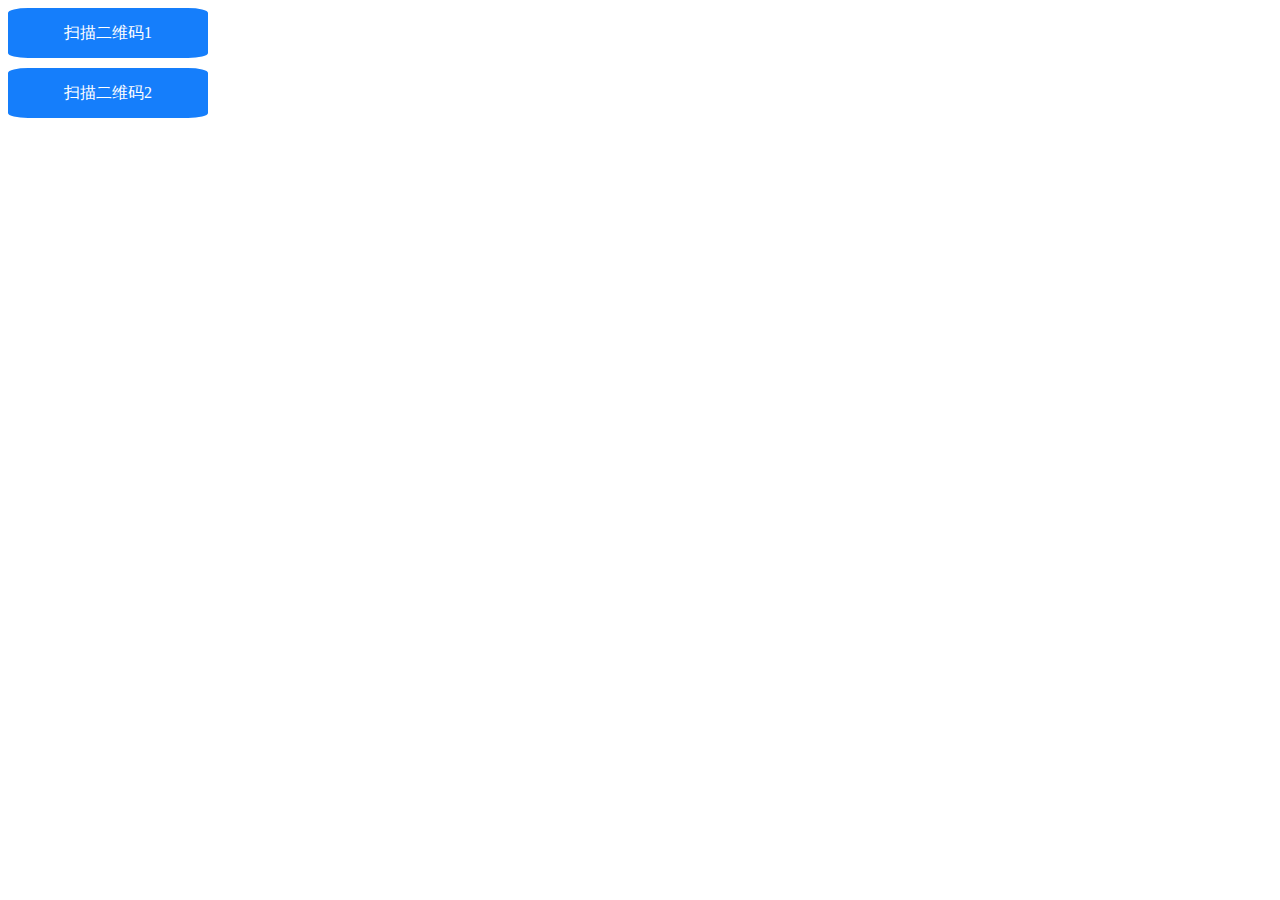
<file: html5-Qrcode/index.html>
<!DOCTYPE html>
<html>

<head>
    <meta charset="utf-8">
    <meta name="viewport" content="width=device-width, initial-scale=1, user-scalable=no">
    <title>二维码扫描</title>
    <link rel="stylesheet" type="text/css" href="lib/my.css">
</head>

<body>
    <div>
        <div class="qr-btn" node-type="qr-btn">扫描二维码1
            <input node-type="jsbridge" type="file" name="myPhoto" value="扫描二维码1" />
        </div>
    </div>
    <div>
        <div class="qr-btn" node-type="qr-btn">扫描二维码2
            <input node-type="jsbridge" type="file" name="myPhoto" value="扫描二维码2" />
        </div>
    </div>
    <div class="result-qrcode">
    </div>
    <script src="lib/zepto.js"></script>
    <script src="lib/qrcode.lib.min.js"></script>
    <script src="lib/qrcode.js"></script>
    <script>
    //初始化扫描二维码按钮，传入自定义的 node-type 属性
    $(function() {
        Qrcode.init($('[node-type=qr-btn]'));
    });
    </script>
</body>

</html>
</file>
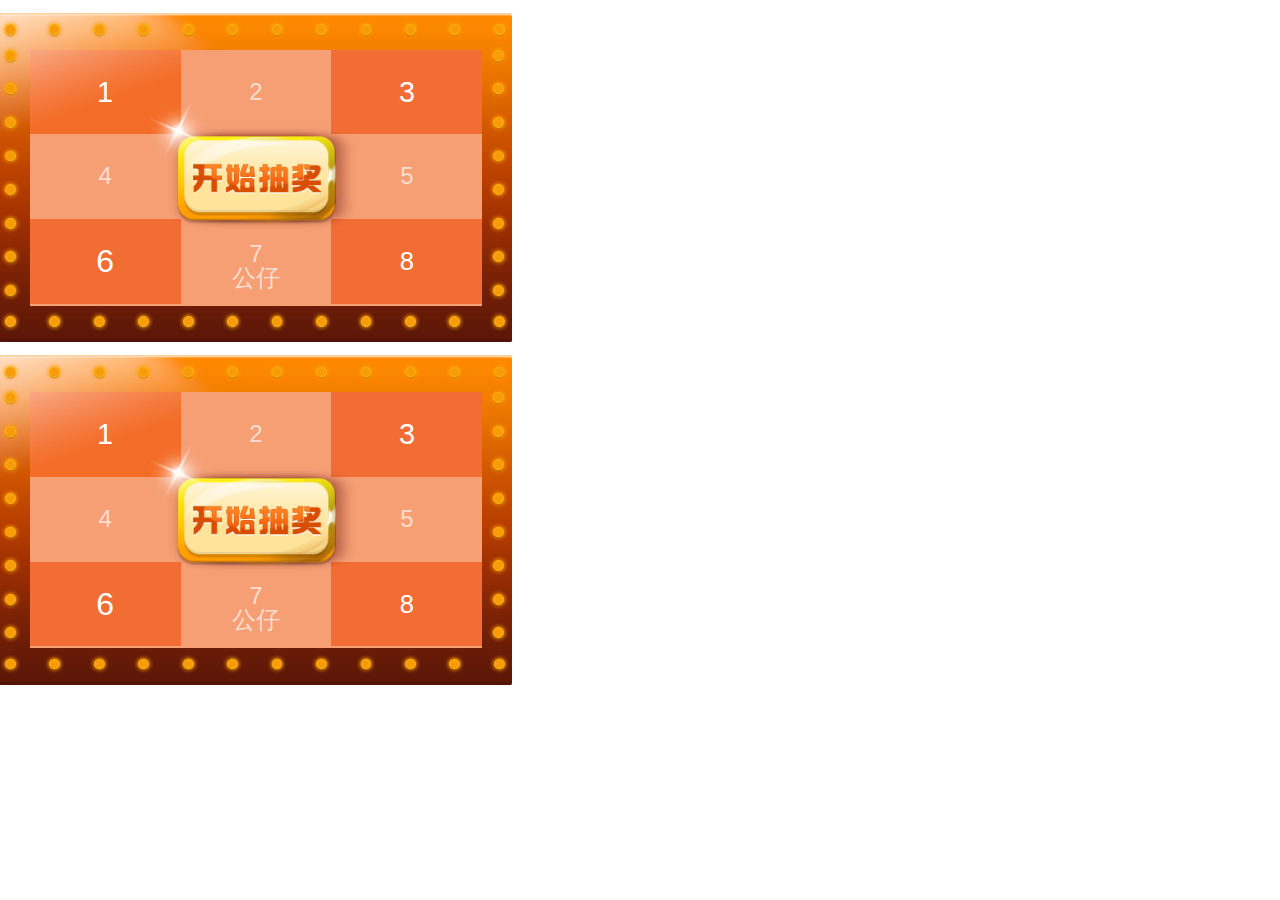
<file: light-rotate/index.html>
<!DOCTYPE html>
<html>

<head>
    <meta charset="UTF-8">
    <meta name="viewport" content="width=device-width, initial-scale=1, user-scalable=no">
    <title>跑马灯</title>
    <link rel="stylesheet" type="text/css" href="css/index.css">
</head>

<body>
    <div class="re-area" node-type="reward-area" data-setting='{
    "liAutoPlay":false,
    "roLiSpeed":100,
    "roPrSpeed":200,
    "liDirection":true,
    "randomPrize":false}'>
        <div class="re-top" node-type="re-top">
            <span></span>
            <span></span>
            <span></span>
            <span></span>
            <span></span>
            <span></span>
            <span></span>
            <span></span>
            <span></span>
            <span></span>
            <span></span>
            <span></span>
        </div>
        <div class="re-left" node-type="re-left">
            <span></span>
            <span></span>
            <span></span>
            <span></span>
            <span></span>
            <span></span>
            <span></span>
            <span></span>
        </div>
        <div class="re-right" node-type="re-right">
            <span></span>
            <span></span>
            <span></span>
            <span></span>
            <span></span>
            <span></span>
            <span></span>
            <span></span>
        </div>
        <div class="re-bottom" node-type="re-bottom">
            <span></span>
            <span></span>
            <span></span>
            <span></span>
            <span></span>
            <span></span>
            <span></span>
            <span></span>
            <span></span>
            <span></span>
            <span></span>
            <span></span>
        </div>
        <div class="re-middle">
            <div class="row-a" node-type="row-a">
                <div grade-value="1">1</div>
                <div grade-value="3">2</div>
                <div grade-value="2">3</div>
            </div>
            <div class="row-b" node-type="row-b">
                <div grade-value="8">4</div>
                <div grade-value=""></div>
                <div grade-value="7">5</div>
            </div>
            <div class="row-c" node-type="row-c">
                <div grade-value="4">6</div>
                <div grade-value="5">
                    <p>7</p>公仔</div>
                <div grade-value="6">8</div>
            </div>
            <div node-type="reward-layer"></div>
        </div>
        <div class="reward-btn" node-type="reward_btn"></div>
        <div node-type="cover_layer"></div>
    </div>

    <div class="re-area" node-type="reward-area" data-setting='{
    "liAutoPlay":false ,
    "roLiSpeed":100,
    "roPrSpeed":200,
    "liDirection":true,
    "randomPrize":false}'>
        <div class="re-top" node-type="re-top">
            <span></span>
            <span></span>
            <span></span>
            <span></span>
            <span></span>
            <span></span>
            <span></span>
            <span></span>
            <span></span>
            <span></span>
            <span></span>
            <span></span>
        </div>
        <div class="re-left" node-type="re-left">
            <span></span>
            <span></span>
            <span></span>
            <span></span>
            <span></span>
            <span></span>
            <span></span>
            <span></span>
        </div>
        <div class="re-right" node-type="re-right">
            <span></span>
            <span></span>
            <span></span>
            <span></span>
            <span></span>
            <span></span>
            <span></span>
            <span></span>
        </div>
        <div class="re-bottom" node-type="re-bottom">
            <span></span>
            <span></span>
            <span></span>
            <span></span>
            <span></span>
            <span></span>
            <span></span>
            <span></span>
            <span></span>
            <span></span>
            <span></span>
            <span></span>
        </div>
        <div class="re-middle">
            <div class="row-a" node-type="row-a">
                <div grade-value="1">1</div>
                <div grade-value="3">2</div>
                <div grade-value="2">3</div>
            </div>
            <div class="row-b" node-type="row-b">
                <div grade-value="8">4</div>
                <div grade-value=""></div>
                <div grade-value="7">5</div>
            </div>
            <div class="row-c" node-type="row-c">
                <div grade-value="4">6</div>
                <div grade-value="5">
                    <p>7</p>公仔</div>
                <div grade-value="6">8</div>
            </div>
            <div node-type="reward-layer"></div>
        </div>
        <div class="reward-btn" node-type="reward_btn"></div>
        <div node-type="cover_layer"></div>
    </div>
    <script src="js/jquery-1.8.0.js"></script>
    <script src="js/index.js"></script>
    <script>
    $(function() {
        window.LightRotate.init($('[node-type=reward-area]'));
    });
    </script>
</body>

</html>
</file>
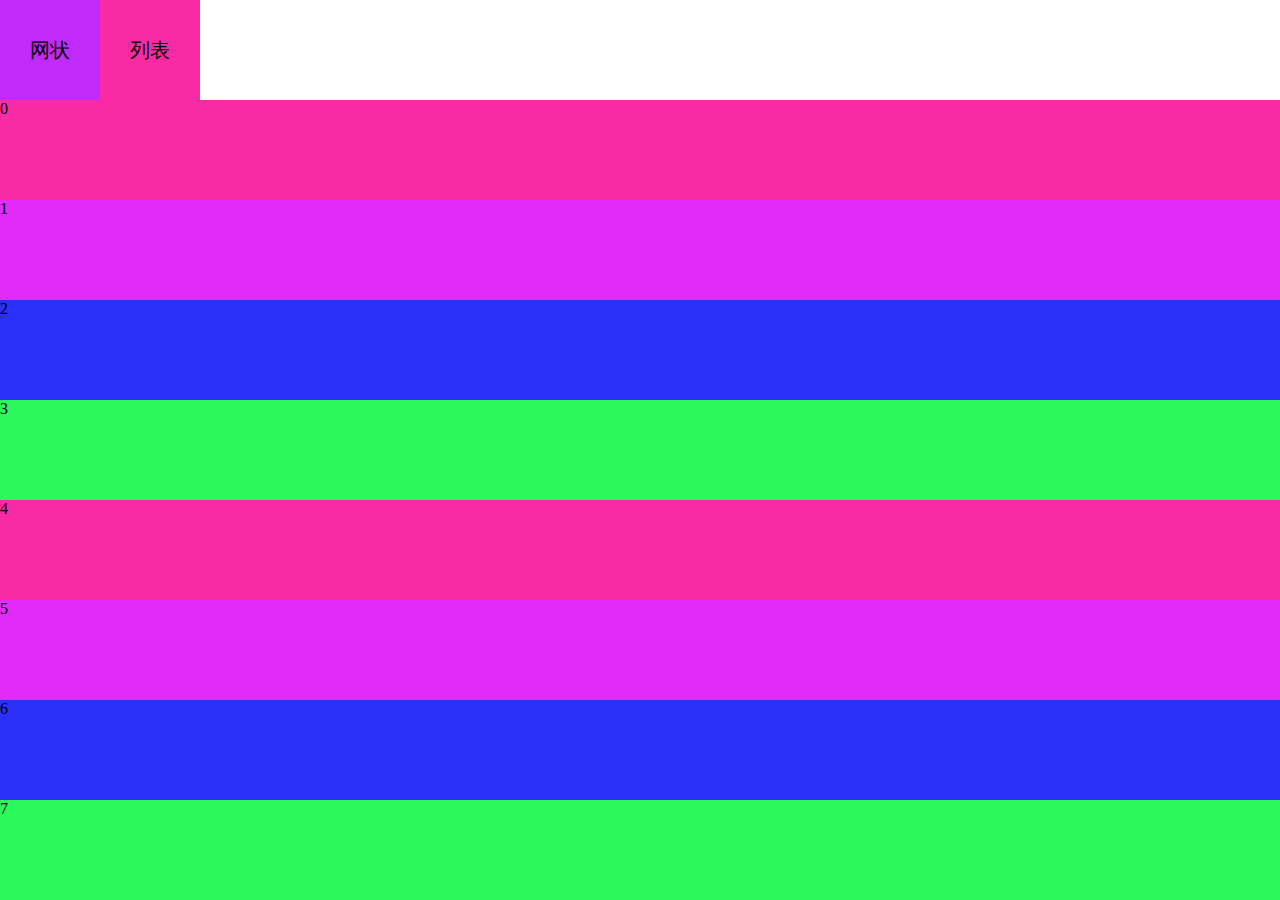
<file: NetOrListShow/index.html>
<!DOCTYPE html>
<html>

<head>
    <meta charset="UTF-8">
    <meta name="viewport" content="width=device-width, initial-scale=1, user-scalable=no">
    <link rel="stylesheet" href="css/index.css">
    <title>Document</title>
</head>

<body>
    <div class="change-btn">
    	<span class="net-btn">网状</span>
    	<span class="list-btn">列表</span>
    </div>
    <div>
        <ul class="item-content">
            <li class="item-list ">0</li>
            <li class="item-list ">1</li>
            <li class="item-list">2</li>
            <li class="item-list">3</li>
            <li class="item-list ">4</li>
            <li class="item-list ">5</li>
            <li class="item-list">6</li>
            <li class="item-list">7</li>
        </ul>
    </div>
    <script src="js/zepto.min.js"></script>
    <script src="js/transform.js"></script>
    <script>
    	$(function($){
    		window.blockTransform.init($('.item-list'));
    	});
    </script>
</body>

</html>
</file>
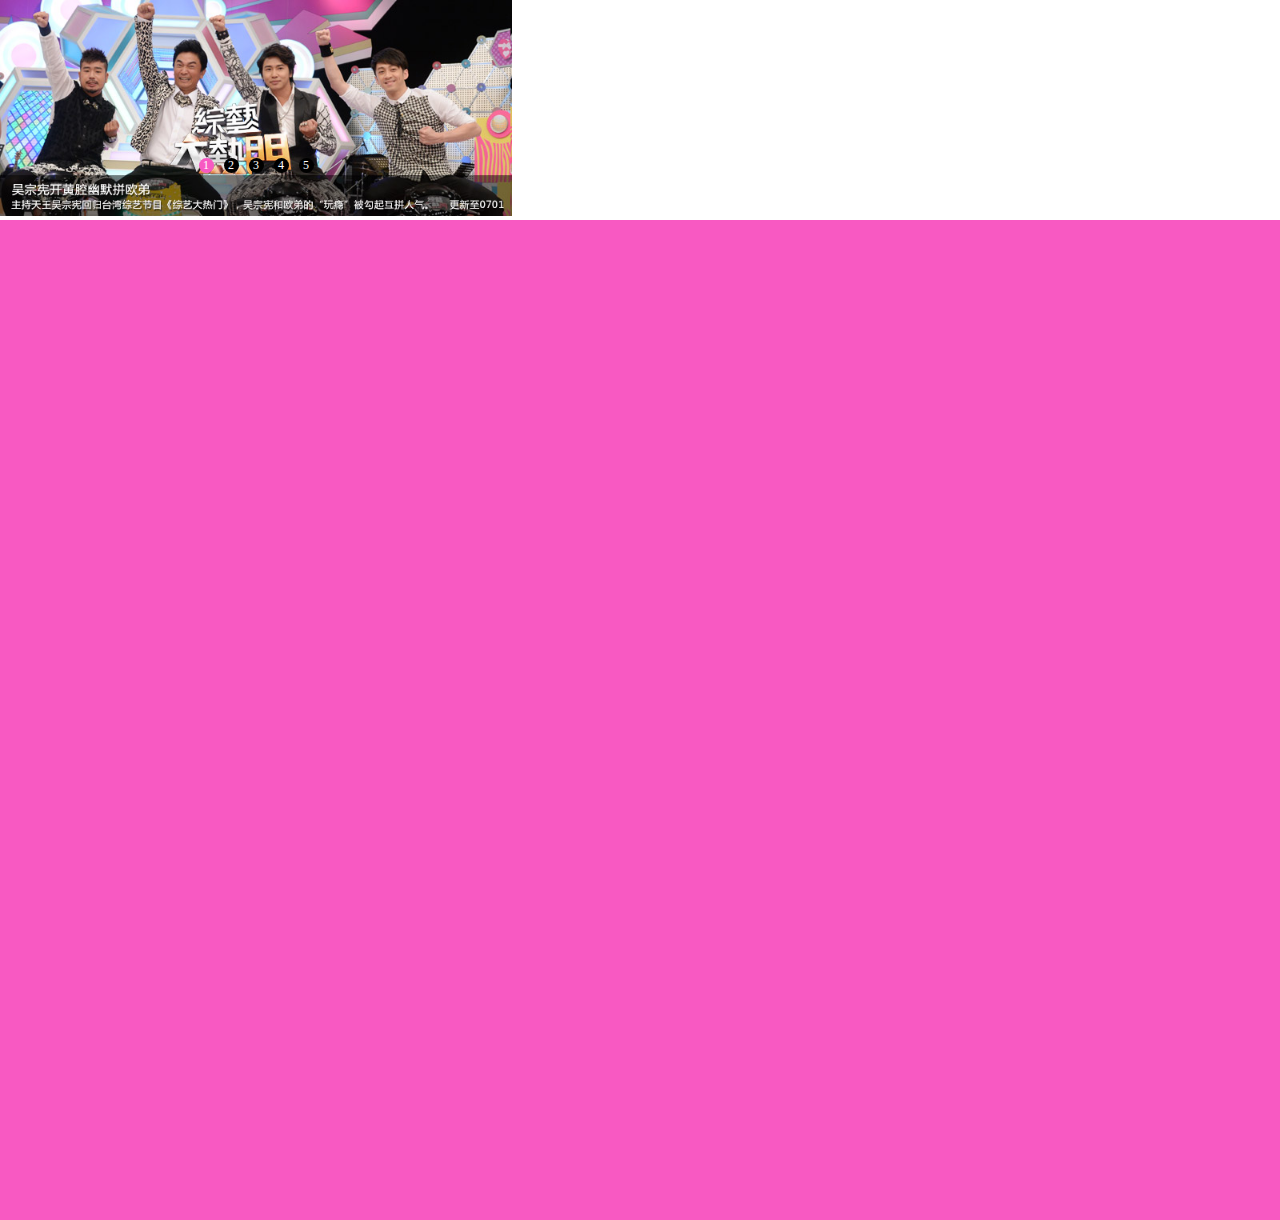
<file: MySlider/TestDemo-old/index.html>
<!DOCTYPE html>
<html>

<head>
    <meta charset="UTF-8">
    <title>zepto版slider动画</title>
    <meta name="viewport" content="width=device-width, initial-scale=1, user-scalable=no">
    <link rel="stylesheet" type="text/css" href="css/slider.css">
</head>

<body>
    <div id="slider-title" class="slider-title">
        <div class="slider-btn">
            <ul>
                <li class="current-btn"><a class="li-href" href="#">1</a></li>
                <li><a class="li-href" href="#">2</a></li>
                <li><a class="li-href" href="#">3</a></li>
                <li><a class="li-href" href="#">4</a></li>
                <li><a class="li-href" href="#">5</a></li>
            </ul>
        </div>
        <ul class="slider_ul clearfix">
            <li>
                <a class="li-href" href="#"><img src="img/1.jpg"></a>
            </li>
            <li>
                <a class="li-href" href="#"><img src="img/2.jpg"></a>
            </li>
            <li>
                <a class="li-href" href="#"><img src="img/3.jpg"></a>
            </li>
            <li>
                <a class="li-href" href="#"><img src="img/4.jpg"></a>
            </li>
            <li>
                <a class="li-href" href="#"><img src="img/5.jpg"></a>
            </li>
        </ul>
    </div>
    <div class="test-height">

    </div>

    <script type="text/javascript" src="common/zepto.js"></script>
    <script type="text/javascript" src="js/zepto-slider.js"></script>
</body>

</html>
</file>
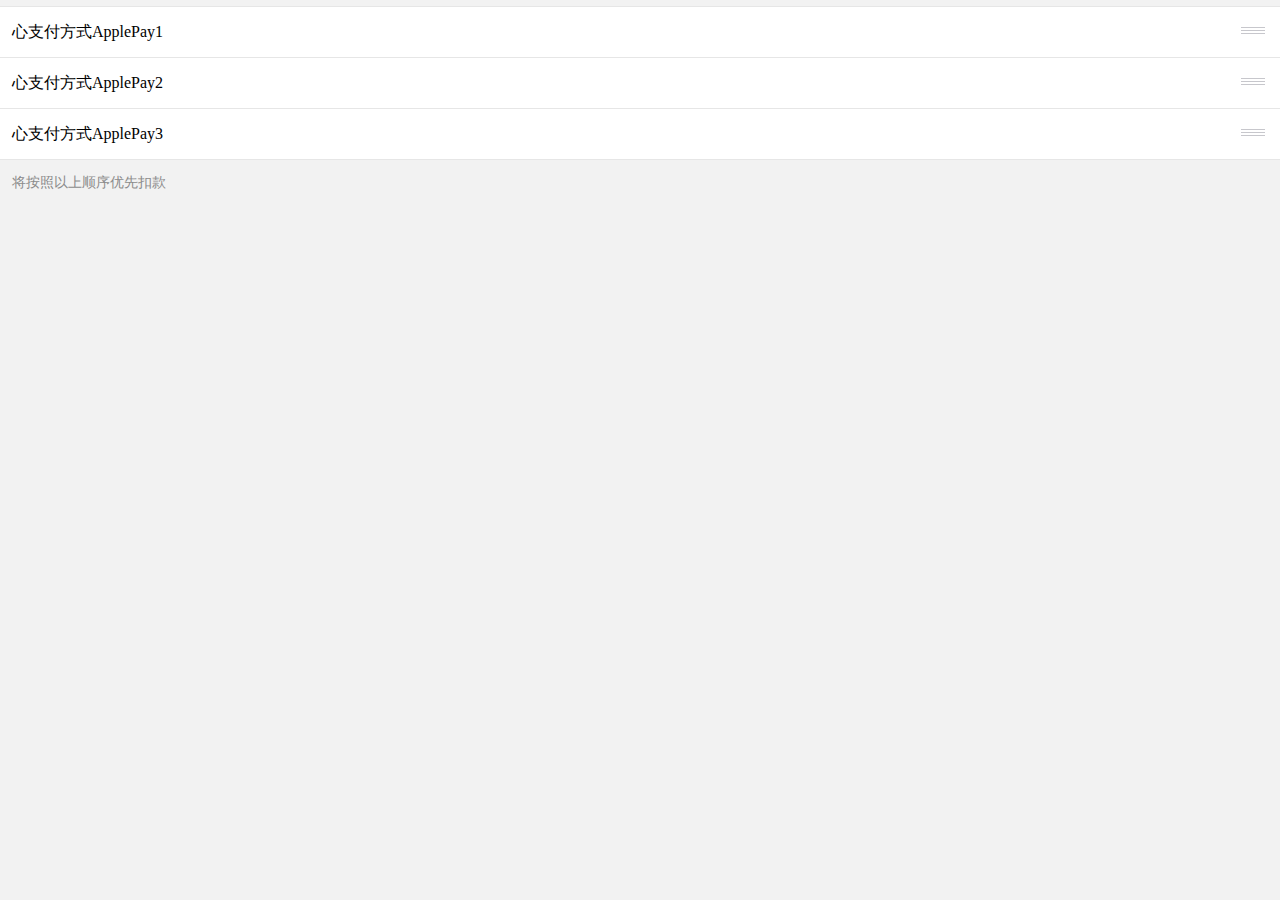
<file: dragselect/select.html>
<!DOCTYPE html>
<html>

<head>
    <meta charset="UTF-8">
    <title>支付账户选择</title>
    <meta name="viewport" content="width=device-width, initial-scale=1, user-scalable=no">
    <link rel="stylesheet" href="css/paymode.css" />
</head>

<body>
    <div class="paymode" node-type="pay-mode">
        <ul>
            <li class="paymode-list" node-type="paymode-list">
                <div class="content" node-type="node-co">
                    <span>心支付方式ApplePay1</span>
                    <span>
                        <i class="paymode-list-btn"></i>
                        <i class="paymode-list-btn"></i>
                        <i class="paymode-list-btn"></i>
                    </span>
                </div>
                <div class="del-btn" node-type="del-btn">
                    <span>添加1</span>
                    <span>移除1</span>
                </div>
            </li>
            <li class="paymode-list" node-type="paymode-list">
                <div class="content" node-type="node-co">
                    <span>心支付方式ApplePay2</span>
                    <span>
                        <i class="paymode-list-btn"></i>
                        <i class="paymode-list-btn"></i>
                        <i class="paymode-list-btn"></i>
                    </span>
                </div>
                <div class="del-btn" node-type="del-btn">
                    <span>添加2</span>
                    <span>移除3</span>
                </div>
            </li>
            <li class="paymode-list" node-type="paymode-list">
                <div class="content" node-type="node-co">
                    <span>心支付方式ApplePay3</span>
                    <span>
                        <i class="paymode-list-btn"></i>
                        <i class="paymode-list-btn"></i>
                        <i class="paymode-list-btn"></i>
                    </span>
                </div>
                <div class="del-btn" node-type="del-btn">
                    <span>添加3</span>
                    <span>移除3</span>
                </div>
            </li>
        </ul>
    </div>
    <div class="paymode-tip">将按照以上顺序优先扣款</div>
    <script src="common/zepto.js"></script>
    <script src="js/dragselect.js"></script>
    <script>
        $(function(){
            window.SelectDrag.init($('[node-type=pay-mode]'));
        });
    </script>
</body>

</html>
</file>
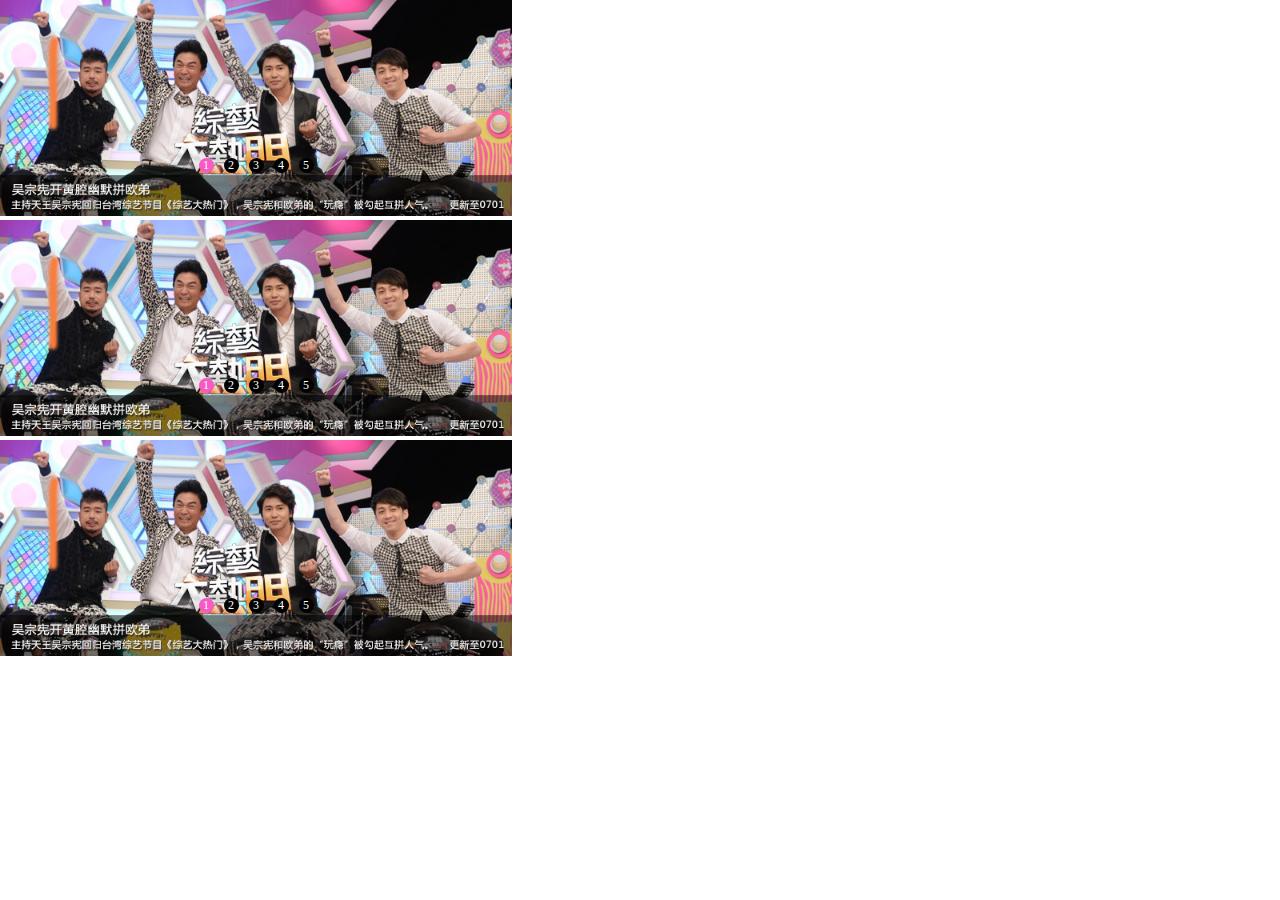
<file: MySlider/slider.html>
<!DOCTYPE html>
<html>

<head>
    <meta charset="UTF-8">
    <title>zepto版slider动画</title>
    <meta name="viewport" content="width=device-width, initial-scale=1, user-scalable=no">
    <link rel="stylesheet" type="text/css" href="css/slider.css">
</head>

<body>
    <div id="slider-title" class="slider-title" node-type="slider-contenter" user-setting='{
    "autoAnimate": true,
    "btnShow": true,
    "btnShow": true,
    "changeTime": 4000,
    "animateTime":500,
    "sweepTime": 400
}'>
        <div class="slider-btn" node-type="btn-contenter">
            <ul>
                <li class="current-btn" node-type="btn-list"><a class="li-href" href="#">1</a></li>
                <li node-type="btn-list"><a class="li-href" href="#">2</a></li>
                <li node-type="btn-list"><a class="li-href" href="#">3</a></li>
                <li node-type="btn-list"><a class="li-href" href="#">4</a></li>
                <li node-type="btn-list"><a class="li-href" href="#">5</a></li>
            </ul>
        </div>
        <ul class="slider_ul clearfix" node-type="img-contenter">
            <li node-type="img-list">
                <a class="li-href" href="#"><img src="img/1.jpg"></a>
            </li>
            <li node-type="img-list">
                <a class="li-href" href="#"><img src="img/2.jpg"></a>
            </li>
            <li node-type="img-list">
                <a class="li-href" href="#"><img src="img/3.jpg"></a>
            </li>
            <li node-type="img-list">
                <a class="li-href" href="#"><img src="img/4.jpg"></a>
            </li>
            <li node-type="img-list">
                <a class="li-href" href="#"><img src="img/5.jpg"></a>
            </li>
        </ul>
    </div>
    <div id="slider-title" class="slider-title" node-type="slider-contenter" user-setting='{
    "autoAnimate": true,
    "btnShow": true,
    "btnShow": true,
    "changeTime": 4000,
    "animateTime":500
}'>
        <div class="slider-btn" node-type="btn-contenter">
            <ul>
                <li class="current-btn" node-type="btn-list"><a class="li-href" href="#">1</a></li>
                <li node-type="btn-list"><a class="li-href" href="#">2</a></li>
                <li node-type="btn-list"><a class="li-href" href="#">3</a></li>
                <li node-type="btn-list"><a class="li-href" href="#">4</a></li>
                <li node-type="btn-list"><a class="li-href" href="#">5</a></li>
            </ul>
        </div>
        <ul class="slider_ul clearfix" node-type="img-contenter">
            <li node-type="img-list">
                <a class="li-href" href="#"><img src="img/1.jpg"></a>
            </li>
            <li node-type="img-list">
                <a class="li-href" href="#"><img src="img/2.jpg"></a>
            </li>
            <li node-type="img-list">
                <a class="li-href" href="#"><img src="img/3.jpg"></a>
            </li>
            <li node-type="img-list">
                <a class="li-href" href="#"><img src="img/4.jpg"></a>
            </li>
            <li node-type="img-list">
                <a class="li-href" href="#"><img src="img/5.jpg"></a>
            </li>
        </ul>
    </div>
    <div id="slider-title" class="slider-title" node-type="slider-contenter" user-setting='{
    "autoAnimate": true,
    "btnShow": true,
    "btnShow": true,
    "changeTime": 4000,
    "animateTime":500
}'>
        <div class="slider-btn" node-type="btn-contenter">
            <ul>
                <li class="current-btn" node-type="btn-list"><a class="li-href" href="#">1</a></li>
                <li node-type="btn-list"><a class="li-href" href="#">2</a></li>
                <li node-type="btn-list"><a class="li-href" href="#">3</a></li>
                <li node-type="btn-list"><a class="li-href" href="#">4</a></li>
                <li node-type="btn-list"><a class="li-href" href="#">5</a></li>
            </ul>
        </div>
        <ul class="slider_ul clearfix" node-type="img-contenter">
            <li node-type="img-list">
                <a class="li-href" href="#"><img src="img/1.jpg"></a>
            </li>
            <li node-type="img-list">
                <a class="li-href" href="#"><img src="img/2.jpg"></a>
            </li>
            <li node-type="img-list">
                <a class="li-href" href="#"><img src="img/3.jpg"></a>
            </li>
            <li node-type="img-list">
                <a class="li-href" href="#"><img src="img/4.jpg"></a>
            </li>
            <li node-type="img-list">
                <a class="li-href" href="#"><img src="img/5.jpg"></a>
            </li>
        </ul>
    </div>
    <script type="text/javascript" src="common/zepto.js"></script>
    <script type="text/javascript" src="js/zepto-slider.js"></script>
    <script>
        $(function() {
            window.SliderImgFunc.init($('[node-type=slider-contenter]'));
        });
    </script>
</body>

</html>
</file>
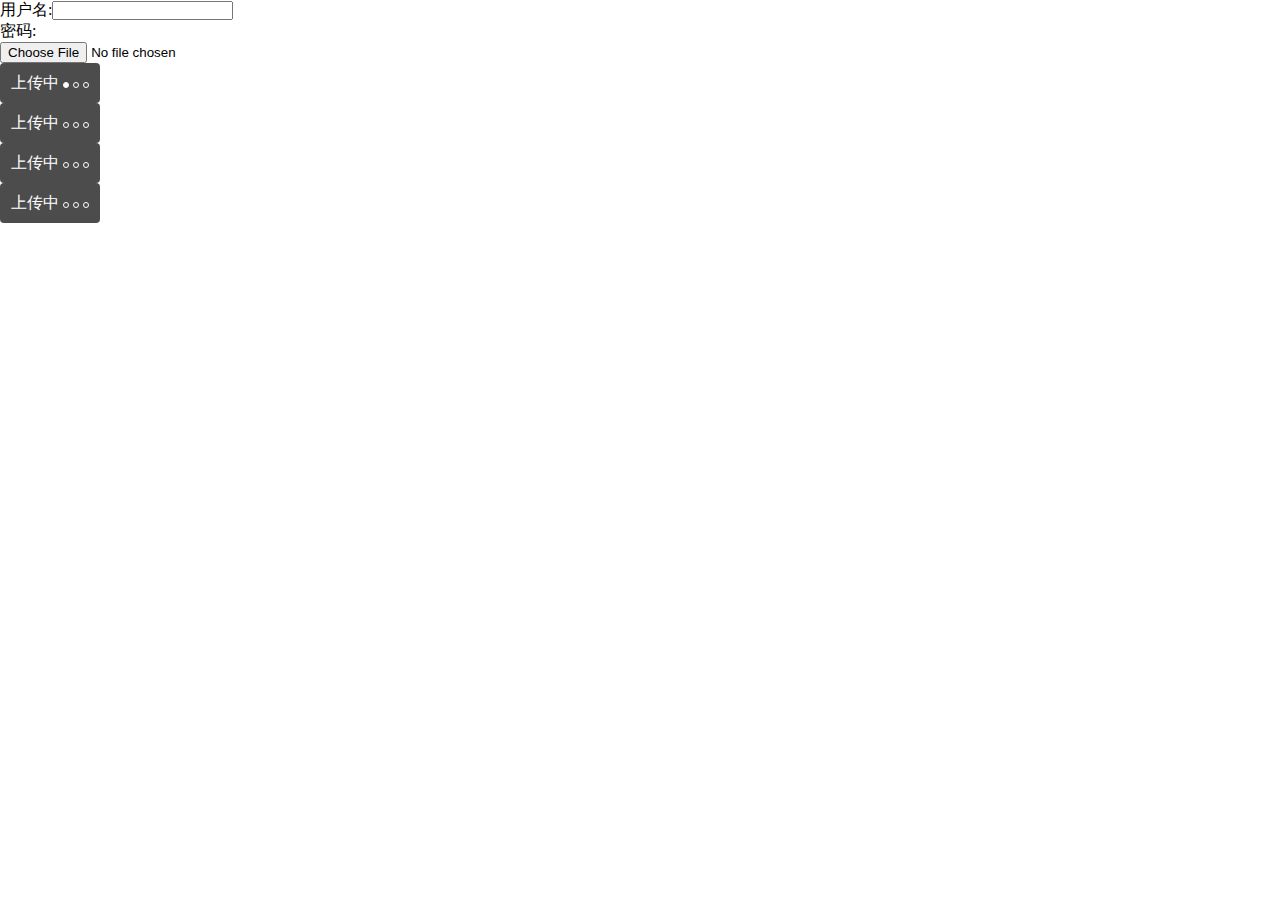
<file: uploadFile/uploadFile.html>
<!DOCTYPE html>
<html>
<head>
    <meta charset="UTF-8">
    <meta name="viewport" content="width=device-width, initial-scale=1, user-scalable=no">
    <title>上传文件</title>
    <link rel="stylesheet" href="css/upload.css">
</head>
<body>

<form action="">
    <p>用户名:<input type="text"></p>
    <p>密码:</p>
    <p><input type="file"></p>
    <p></p>
</form>

<div class="animate-elem">
    <div class="item-animate-1">
        <div>上传中<span class="curr-check"></span><span></span><span></span></div>
    </div>
    <div class="item-animate-2">
        <div>上传中<span></span><span></span><span></span></div>
    </div>

    <div class="item-animate-3">
        <div>上传中<span></span><span></span><span></span></div>
    </div>


    <div class="item-animate-4">
        <div>上传中<span></span><span></span><span></span></div>
    </div>
</div>
<script src="lib/zepto.js"></script>
<script src="js/uploadfile.js"></script>
</body>
</html>
</file>
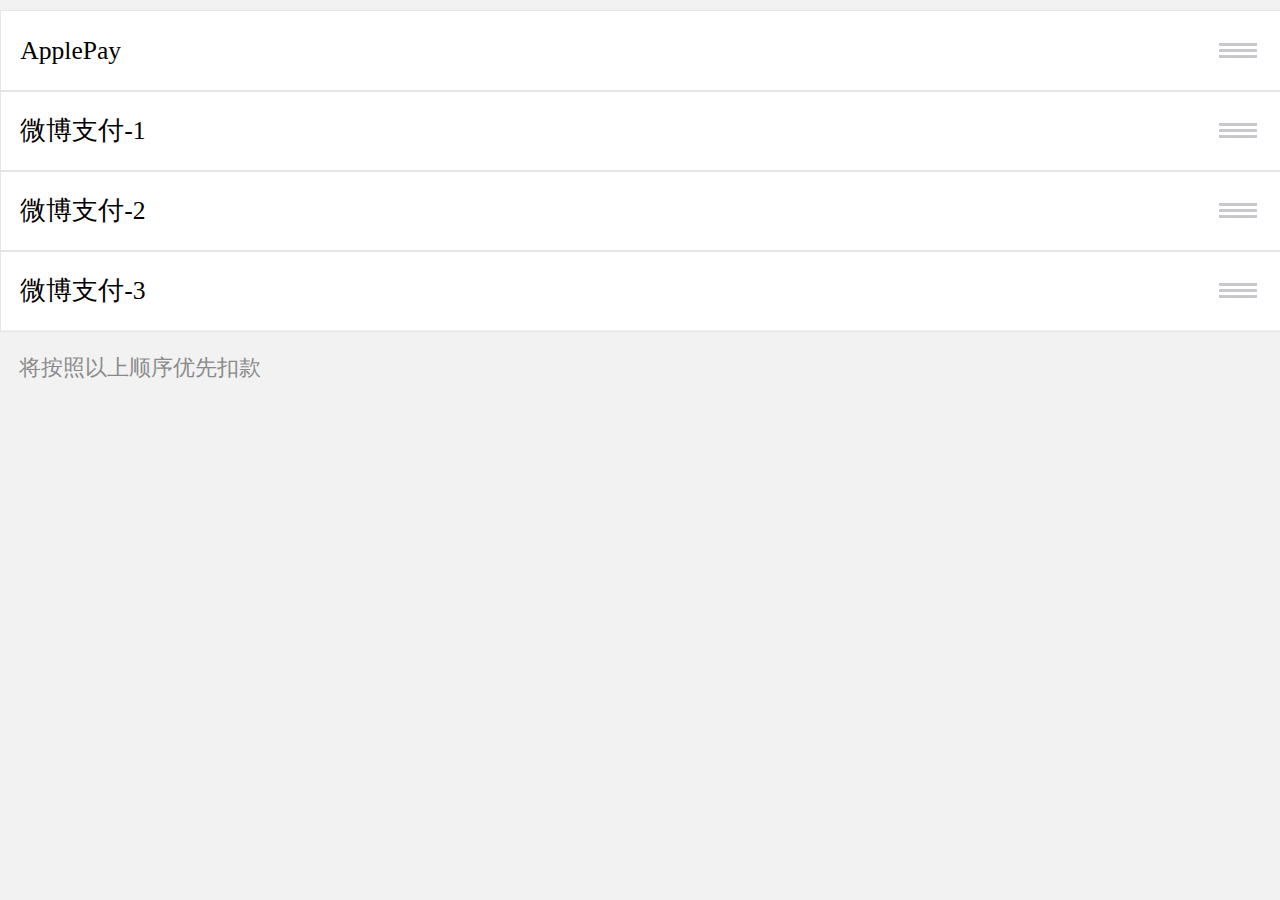
<file: dragselect/testhtml/pay2mode.html>
<!DOCTYPE html>
<html>

<head>
    <meta charset="UTF-8">
    <title>支付账户选择</title>
    <meta name="viewport" content="width=device-width, initial-scale=1, user-scalable=no">
    <link rel="stylesheet" href="css/paymode.css" />
</head>

<body>
    <div class="paymode" node-type="pay-mode">
        <div class="paymode-list" node-type="paymode-list">
            <span>ApplePay</span>
            <span>
                    <i class="paymode-list-btn"></i>
                    <i class="paymode-list-btn"></i>
                    <i class="paymode-list-btn"></i>
                </span>
        </div>
        <div class="paymode-list" node-type="paymode-list">
            <span>微博支付-1</span>
            <span>
                    <i class="paymode-list-btn"></i>
                    <i class="paymode-list-btn"></i>
                    <i class="paymode-list-btn"></i>
                </span>
        </div>
        <div class="paymode-list" node-type="paymode-list">
            <span>微博支付-2</span>
            <span>
                    <i class="paymode-list-btn"></i>
                    <i class="paymode-list-btn"></i>
                    <i class="paymode-list-btn"></i>
                </span>
        </div>
        <div class="paymode-list" node-type="paymode-list">
            <span>微博支付-3</span>
            <span>
                    <i class="paymode-list-btn"></i>
                    <i class="paymode-list-btn"></i>
                    <i class="paymode-list-btn"></i>
                </span>
        </div>
    </div>
    <div class="paymode-tip">将按照以上顺序优先扣款</div>
    <script src="common/zepto.js"></script>
    <script src="js/dragselect.js"></script>
</body>

</html>
</file>
<file: html5-Qrcode/lib/my.css>
.jsbridge {
    height: 200px;
    width: 200px;
    background-color: red;
}

.upimg {
    height: 200px;
    width: 200px;
    background-color: green;
    margin-bottom: 50px;
}

.qr-btn{
    width:200px;
    height:50px;
    background-color:#157EFB ;
    line-height: 50px;
    text-align: center;
    color:#fff;
    border-radius: 10%  10%;
    margin-bottom:10px;
}

input[node-type=jsbridge]{
    visibility: hidden;
}
</file>
<file: light-rotate/css/index.css>
* {
    margin: 0;
    padding: 0;
    font-family: "Helvetica Neue", Helvetica, STHeiTi, sans-serif;
}

a {
    display: inline-block;
    text-decoration: none;
    -webkit-touch-callout: none;
    -webkit-tap-highlight-color: rgba(0, 0, 0, 0);
    -webkit-user-modify: read-write-plaintext-only;
}

.clearfix:after {
    display: block;
    height: 0;
    content: "\200B";
    clear: both;
}
.re-area {
    margin: 0.8rem 0 0 0;
    width: 32rem;
    height: 20.6rem;
    background: url(../img/reward.png) no-repeat;
    background-size: 100% 100%;
    position: relative;
}

.re-top > span,
.re-bottom >span {
    display: inline-block;
    width: 1.3rem;
    height: 1.3rem;
    margin-left: 1.2rem;
    background: url(../img/light_close.png) no-repeat;
    background-size: 100% 100%;
}

.light_open {
    background: url(../img/light.png) no-repeat !important;
    background-size: 100% 100% !important;
}

.re-top {
    position: absolute;
    width: 100%;
    top: .4rem;
}

.re-left {
    position: absolute;
    left: 0;
    top: 1.2rem;
}

.re-left span,
.re-right span {
    margin-top: .8rem;
    display: block;
    width: 1.3rem;
    height: 1.3rem;
    background: url(../img/light_close.png) no-repeat;
    background-size: 100% 100%;
}

.re-right {
    position: absolute;
    top: 1.2rem;
    right: .2rem;
}

.re-bottom {
    position: absolute;
    width: 100%;
    bottom: .4rem;
}

.re-top span:first-child,
.re-bottom span:first-child {
    margin-left: 0;
}

.re-top span:last-child,
.re-bottom span:first-child {
    margin-right: 0;
}

.re-middle {
    position: absolute;
    width: 28.3rem;
    height: 16rem;
    top: 0;
    left: 0;
    right: 0;
    bottom: 0;
    margin: auto;
    background-color: #f69f75;
    /*display: -webkit-box;
    display: -webkit-flex;
    display: -ms-flexbox;
    display: flex;
    -webkit-box-orient: vertical;
    -webkit-box-direction: normal;
    -webkit-flex-direction: column;
    -ms-flex-direction: column;
    flex-direction: column;*/
    color: #ffdece;
    font-size: 1.8rem;
}

.row-a,
.row-b,
.row-c {
    height: 5.3rem;
    /*-webkit-box-flex: 1;
    -webkit-flex: 1;
    -ms-flex: 1;
    flex: 1;*/
    display: -webkit-box;
    display: -webkit-flex;
    display: -ms-flexbox;
    display: flex;
    -webkit-flex-flow: row nowrap;
    -ms-flex-flow: row nowrap;
    flex-flow: row nowrap;
}

.row-a div,
.row-b div,
.row-c div {
    -webkit-box-flex: 1;
    -webkit-flex: 1;
    -ms-flex: 1;
    flex: 1;
    text-align: center;
    line-height: 5.3rem;
    background-color: #f69f75;
    /*position: relative;*/
    /*-webkit-box-align:center;
    -webkit-align-items:center;
        -ms-flex-align:center;
            align-items:center;*/
}

.win-prize {
    z-index: 1000;
}

.reward-layer {
    width: 100%;
    height: 100%;
    position: absolute;
    background-color: rgba(0, 0, 0, 0.5);
    z-index: 999;
    top: 0;
    left: 0;
}

.cover-layer{
    width:100%;
    height:100%;
    top:0;
    position:absolute;
    z-index:9999;
}

.row-a div:first-child {
    background: url(../img/reward_bg.png) no-repeat;
    background-size: 100% 100%;
    color: #fff;
}

.row-a div:last-child {
    background-color: #f26d34;
    color: #fff;
}

.row-c div:first-child,
.row-c div:last-child {
    background-color: #f26d34;
    color: #fff;
}

.row-a >div:nth-child(2),
.row-b >div:nth-child(1),
.row-b >div:nth-child(3),
.row-c >div:nth-child(2) {
    font-size: 1.5rem;
}

.row-c >div:nth-child(1) {
    font-size: 2rem;
}

.row-c >div:nth-child(3) {
    font-size: 1.6rem;
}

.row-c >div:nth-child(2) {
    line-height: 100%;
    padding-top: 1.4rem;
}

.reward-btn {
    position: absolute;
    width: 13rem;
    height: 9.2rem;
    background: url(../img/btn.png) no-repeat;
    background-size: 100% 100%;
    z-index: 2000;
    top: -4px;
    right: 0;
    bottom: 0;
    left: -5px;
    margin: auto;

}
</file>
<file: NetOrListShow/css/index.css>
* {
    margin: 0;
    padding: 0;
}

li {
    list-style: none;
}

.clearfix::after {
    clear: both;
    content: "\200B";
    height: 0;
    display: block;
}

.change-btn{
    font-size:0;
}
.net-btn,
.list-btn {
    width:100px;
    height:100px;
    line-height:100px;
    text-align:center;
    font-size:20px;
    display:inline-block;
    background-color: #c12bf9;
}

.list-btn {
    background-color: #f92ba4;
}

.item-list {
    /* float:left; */
    width: 100%;
    height: 100px;
}

ul >li:nth-child(1),ul >li:nth-child(5){
    background-color: #f92ba4;
}

ul >li:nth-child(2),ul >li:nth-child(6) {
    background-color: #e32bf9;
}

ul >li:nth-child(3) ,ul >li:nth-child(7){
    background-color: #2b30f9;
}

ul >li:nth-child(4),ul >li:nth-child(8) {
    background-color: #2bf95b;
}
 


.trans-odd{
    width:50%;
    transition: width ease-in .4s;
}

.trans-even {
    -webkit-transform: translate3d(100%, 0, 0);
            transform: translate3d(100%, 0, 0);
    width: 50%;
    transition: -webkit-transform ease-in .5s;
    transition: transform ease-in .5s;
    transition: transform ease-in .5s, -webkit-transform ease-in .5s;
}


.top-move{
    margin-top:-100px;
    transition:margin-top ease-in .5s;
}
</file>
<file: MySlider/TestDemo-old/css/slider.css>
@charset "utf-8";
@media(max-width:631px) {
    html {
        font-size: 123.24%
    }
}

@media(max-width:621px) {
    html {
        font-size: 121.28%
    }
}

@media(max-width:611px) {
    html {
        font-size: 119.32%
    }
}

@media(max-width:601px) {
    html {
        font-size: .58691rem
    }
}

@media(max-width:591px) {
    html {
        font-size: 117.38%
    }
}

@media(max-width:581px) {
    html {
        font-size: 113.46%
    }
}

@media(max-width:571px) {
    html {
        font-size: 111.52%
    }
}

@media(max-width:561px) {
    html {
        font-size: 109.56%
    }
}

@media(max-width:551px) {
    html {
        font-size: 107.6%
    }
}

@media(max-width:541px) {
    html {
        font-size: 105.66%
    }
}

@media(max-width:531px) {
    html {
        font-size: 103.7%
    }
}

@media(max-width:521px) {
    html {
        font-size: 101.74%
    }
}

@media(max-width:511px) {
    html {
        font-size: 99.8%
    }
}

@media(max-width:501px) {
    html {
        font-size: 97.84%
    }
}

@media(max-width:491px) {
    html {
        font-size: 95.88%
    }
}

@media(max-width:481px) {
    html {
        font-size: 93.94%
    }
}

@media(max-width:471px) {
    html {
        font-size: 91.98%
    }
}

@media(max-width:461px) {
    html {
        font-size: 90.02%
    }
}

@media(max-width:451px) {
    html {
        font-size: 88.08%
    }
}

@media(max-width:441px) {
    html {
        font-size: 86.12%
    }
}

@media(max-width:431px) {
    html {
        font-size: 84.16%
    }
}

@media(max-width:421px) {
    html {
        font-size: 82.22%
    }
}

@media(max-width:411px) {
    html {
        font-size: 80.26%
    }
}

@media(max-width:401px) {
    html {
        font-size: 78.32%
    }
}

@media(max-width:391px) {
    html {
        font-size: 76.48%
    }
}

@media(max-width:381px) {
    html {
        font-size: 73.8%
    }
}

@media(max-width:371px) {
    html {
        font-size: 72.46%
    }
}

@media(max-width:361px) {
    html {
        font-size: 70.50%
    }
}

@media(max-width:351px) {
    html {
        font-size: 68.54%
    }
}

@media(max-width:341px) {
    html {
        font-size: 66.4%
    }
}

@media(max-width:331px) {
    html {
        font-size: 64.64%
    }
}

@media(max-width:321px) {
    html {
        font-size: 62.5%
    }
}

@media(max-width:311px) {
    html {
        font-size: 60.74%
    }
}

* {
    padding: 0;
    margin: 0;
}

.clearfix:after {
    display: block;
    content: "\200B";
    height: 0;
    clear: both;
}

a {
    text-decoration: none;
    color: #fff;
}

.clearfix {
    *zoom: 1;
}

#slider-title {
    width: 32rem;
    position: relative;
    overflow: hidden;
    text-align: center;
}

.li-href {
    display: block;
}

.slider_ul {
    width: 1280000px;
}

.slider_ul li {
    list-style-type: none;
    float: left;
    width: 32rem;
}

.slider_ul li  img{
    width:32rem;
}

.slider-btn {
    width: 100%;
    position: absolute;
    top: 72%;
    z-index:999;
}

.slider-btn ul {
    display: inline-block;
}

.slider-btn ul li {
    text-align: center;
    color: #fff;
    font-size: 12px;
    line-height: 15px;
    display: block;
    width: 15px;
    height: 15px;
    background-color: #000;
    float: left;
    margin-left: 10px;
    border-radius: 50% 50%;
}

.slider-btn li:first-child {
    margin-left: 0;
}

.current-btn {
    background-color: #f859c2 !important;
}

.test-height{
    background-color:#f859c2;
    height: 1000px;
}
</file>
<file: dragselect/css/paymode.css>
@charset "utf-8";
html {
    font-size: 62.5%;
}
* {
    margin: 0;
    padding: 0;
}
body {
    background-color: #f2f2f2;
}
.paymode-tip {
    margin: 1.4rem 0 0 1.2rem;
    font-size: 1.4rem;
    color: #8b8b8b;
}
.paymode {
    background-color: #fff;
    margin-top: .6rem;
    position: relative;
}
.content {
    width: 100%;
    z-index: 1000;
    background-color:#fff;
    position:relative;
    /*margin-left:-80px;*/
}
.content >span:first-child {
    margin-left: 1.2rem;
}
.content> span:last-child {
    float: right;
    margin-right: 1.5rem;
    width: 2.4rem;
    display: inline-block;
    padding-top: 2rem;
}
.paymode-list {
    position: relative;
    font-size: 1.6rem;
    height: 5rem;
    border-top: 1px solid #e6e6e6;
    line-height: 5rem;
    width: 100%;
}
.paymode > div.paymode-list:nth-child(2) {
    top: 5rem;
}
.paymode > div.paymode-list:nth-child(3) {
    top: 10rem;
}
.paymode > div.paymode-list:nth-child(4) {
    top: 15rem;
}
.paymode-list-btn:not(:first-child) {
    margin-top: .2rem;
}
.paymode-list-btn {
    width: 2.4rem;
    display: block;
    border-top: 1px solid #c7c7cc;
}
.paymode-list .move-currdom {
    border-top: 1px solid #e6e6e6;
    background-color: #fff;
    width: 100%;
    z-index: 1000;
    color: #000;
}
.del-btn {
    position: absolute;
    top: 0;
    right: 0;
    /*z-index: -100;*/
    font-size: 0;
    /*display:none;*/
    height: 5rem;
}
.del-btn span {
    display: inline-block;
    width: 50px;
    height: 50px;
    line-height: 50px;
    text-align: center;
    font-size: 15px;
    color: #fff;
}
.del-btn span:nth-child(1) {
    background-color: #3773fd;
}
.del-btn span:nth-child(2) {
    background-color: #ff4851;
}
.paymode ul:last-child {
    border-bottom: 1px solid #e6e6e6;
}

.leave-btn{
    transition:transform .1s ease-in;
}
</file>
<file: MySlider/css/slider.css>
@charset "utf-8";
@media(max-width:631px) {
    html {
        font-size: 123.24%
    }
}

@media(max-width:621px) {
    html {
        font-size: 121.28%
    }
}

@media(max-width:611px) {
    html {
        font-size: 119.32%
    }
}

@media(max-width:601px) {
    html {
        font-size: .58691rem
    }
}

@media(max-width:591px) {
    html {
        font-size: 117.38%
    }
}

@media(max-width:581px) {
    html {
        font-size: 113.46%
    }
}

@media(max-width:571px) {
    html {
        font-size: 111.52%
    }
}

@media(max-width:561px) {
    html {
        font-size: 109.56%
    }
}

@media(max-width:551px) {
    html {
        font-size: 107.6%
    }
}

@media(max-width:541px) {
    html {
        font-size: 105.66%
    }
}

@media(max-width:531px) {
    html {
        font-size: 103.7%
    }
}

@media(max-width:521px) {
    html {
        font-size: 101.74%
    }
}

@media(max-width:511px) {
    html {
        font-size: 99.8%
    }
}

@media(max-width:501px) {
    html {
        font-size: 97.84%
    }
}

@media(max-width:491px) {
    html {
        font-size: 95.88%
    }
}

@media(max-width:481px) {
    html {
        font-size: 93.94%
    }
}

@media(max-width:471px) {
    html {
        font-size: 91.98%
    }
}

@media(max-width:461px) {
    html {
        font-size: 90.02%
    }
}

@media(max-width:451px) {
    html {
        font-size: 88.08%
    }
}

@media(max-width:441px) {
    html {
        font-size: 86.12%
    }
}

@media(max-width:431px) {
    html {
        font-size: 84.16%
    }
}

@media(max-width:421px) {
    html {
        font-size: 82.22%
    }
}

@media(max-width:411px) {
    html {
        font-size: 80.26%
    }
}

@media(max-width:401px) {
    html {
        font-size: 78.32%
    }
}

@media(max-width:391px) {
    html {
        font-size: 76.48%
    }
}

@media(max-width:381px) {
    html {
        font-size: 73.8%
    }
}

@media(max-width:371px) {
    html {
        font-size: 72.46%
    }
}

@media(max-width:361px) {
    html {
        font-size: 70.50%
    }
}

@media(max-width:351px) {
    html {
        font-size: 68.54%
    }
}

@media(max-width:341px) {
    html {
        font-size: 66.4%
    }
}

@media(max-width:331px) {
    html {
        font-size: 64.64%
    }
}

@media(max-width:321px) {
    html {
        font-size: 62.5%
    }
}

@media(max-width:311px) {
    html {
        font-size: 60.74%
    }
}

* {
    padding: 0;
    margin: 0;
}

.clearfix:after {
    display: block;
    content: "\200B";
    height: 0;
    clear: both;
}

a {
    text-decoration: none;
    color: #fff;
}

.clearfix {
    *zoom: 1;
}

#slider-title,#slider-title1 {
    width: 32rem;
    position: relative;
    overflow: hidden;
    text-align: center;
}

.li-href {
    display: block;
}

.slider_ul {
    width: 1280000px;
}

.slider_ul li {
    list-style-type: none;
    float: left;
    width: 32rem;
}

.slider_ul li  img{
    width:32rem;
}

.slider-btn {
    width: 100%;
    position: absolute;
    top: 72%;
    z-index:999;
}

.slider-btn ul {
    display: inline-block;
}

.slider-btn ul li {
    text-align: center;
    color: #fff;
    font-size: 12px;
    line-height: 15px;
    display: block;
    width: 15px;
    height: 15px;
    background-color: #000;
    float: left;
    margin-left: 10px;
    border-radius: 50% 50%;
    display: none;
}

.slider-btn li:first-child {
    margin-left: 0;
}

.current-btn {
    background-color: #f859c2 !important;
}

.test-height{
    background-color:#f859c2;
    height: 1000px;
}
</file>
<file: dragselect/testhtml/css/paymode.css>
@charset "utf-8";
@media (max-width: 631px) {
    html {
        font-size: 123.24%
    }
}

@media (max-width: 621px) {
    html {
        font-size: 121.28%
    }
}

@media (max-width: 611px) {
    html {
        font-size: 119.32%
    }
}

@media (max-width: 601px) {
    html {
        font-size: .58691rem
    }
}

@media (max-width: 591px) {
    html {
        font-size: 117.38%
    }
}

@media (max-width: 581px) {
    html {
        font-size: 113.46%
    }
}

@media (max-width: 571px) {
    html {
        font-size: 111.52%
    }
}

@media (max-width: 561px) {
    html {
        font-size: 109.56%
    }
}

@media (max-width: 551px) {
    html {
        font-size: 107.6%
    }
}

@media (max-width: 541px) {
    html {
        font-size: 105.66%
    }
}

@media (max-width: 531px) {
    html {
        font-size: 103.7%
    }
}

@media (max-width: 521px) {
    html {
        font-size: 101.74%
    }
}

@media (max-width: 511px) {
    html {
        font-size: 99.8%
    }
}

@media (max-width: 501px) {
    html {
        font-size: 97.84%
    }
}

@media (max-width: 491px) {
    html {
        font-size: 95.88%
    }
}

@media (max-width: 481px) {
    html {
        font-size: 93.94%
    }
}

@media (max-width: 471px) {
    html {
        font-size: 91.98%
    }
}

@media (max-width: 461px) {
    html {
        font-size: 90.02%
    }
}

@media (max-width: 451px) {
    html {
        font-size: 88.08%
    }
}

@media (max-width: 441px) {
    html {
        font-size: 86.12%
    }
}

@media (max-width: 431px) {
    html {
        font-size: 84.16%
    }
}

@media (max-width: 421px) {
    html {
        font-size: 82.22%
    }
}

@media (max-width: 411px) {
    html {
        font-size: 80.26%
    }
}

@media (max-width: 401px) {
    html {
        font-size: 78.32%
    }
}

@media (max-width: 391px) {
    html {
        font-size: 76.48%
    }
}

@media (max-width: 381px) {
    html {
        font-size: 73.8%
    }
}

@media (max-width: 371px) {
    html {
        font-size: 72.46%
    }
}

@media (max-width: 361px) {
    html {
        font-size: 70.50%
    }
}

@media (max-width: 351px) {
    html {
        font-size: 68.54%
    }
}

@media (max-width: 341px) {
    html {
        font-size: 66.4%
    }
}

@media (max-width: 331px) {
    html {
        font-size: 64.64%;
    }
}

@media (max-width: 321px) {
    html {
        font-size: 62.5%;
    }
}

@media (max-width: 311px) {
    html {
        font-size: 60.74%;
    }
}

* {
    margin: 0;
    padding: 0;
}

body {
    width: 100%;
    height: 100%;
    background-color: #f2f2f2;
}

.paymode-tip {
    margin: 1.4rem 0 0 1.2rem;
    font-size: 1.4rem;
    color: #8b8b8b;
}

.paymode {
    background-color: #fff;
    margin-top: .6rem;
    position: relative;
    height:20rem;
}

.paymode-list span:first-child {
    float: left;
    margin-left: 1.2rem;
}

.paymode-list span:last-child {
    float: right;
    margin-right: 1.5rem;
    width: 2.4rem;
    display: inline-block;
    padding-top: 2rem;
}

.paymode-list {
    position: absolute;
    font-size: 1.6rem;
    height: 5rem;
    border: .1rem solid #e6e6e6;
    line-height: 5rem;
    width: 100%;
}

.paymode > div.paymode-list:nth-child(2) {
    top: 5rem;
}

.paymode > div.paymode-list:nth-child(3) {
    top: 10rem;
}

.paymode > div.paymode-list:nth-child(4) {
    top: 15rem;
}

.paymode-list-btn:not(:first-child) {
    margin-top: .2rem;
}

.paymode-list-btn {
    width: 2.4rem;
    display: block;
    border-top: .2rem solid #c7c7cc;
}

.paymode-list.move-currdom {
    border-top: .1rem solid #e6e6e6;
    background-color: #fff;
    width: 100%;
    z-index: 1000;
    color: #000;
}
</file>
<file: uploadFile/css/upload.css>
@charset "UTF-8";
*{ margin:0;padding: 0;}


.item-animate-1,.item-animate-2,.item-animate-3,.item-animate-4{
    background-color:rgba(0,0,0,0.7);
    height: 40px;
    width: 100px;
    color:#fff;
    line-height:40px;
    border-radius: 4px 4px;
    text-align: center;
}

.item-animate-1 span,.item-animate-2 span,.item-animate-3 span,.item-animate-4 span{
    border-radius: 50% 50%;
    width:4px;
    height:4px;
    display: inline-block;
    border:1px solid #fff;
    margin-left:4px;
}

.curr-check{
    background-color:#fff;
}
</file>
